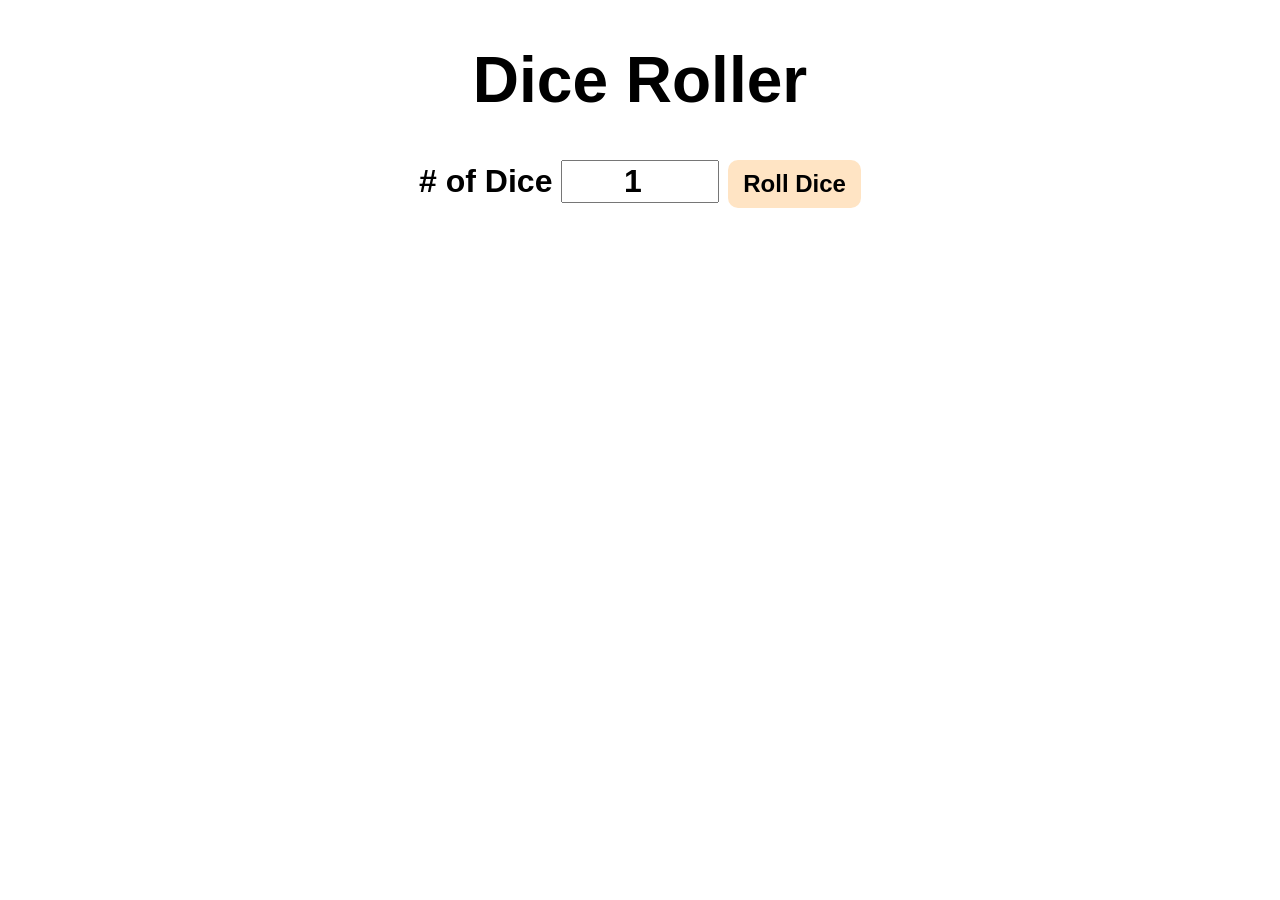
<file: diceRoller/index.html>
<!doctype html>
<html lang="en">
  <head>
    <meta charset="UTF-8" />
    <meta name="viewport" content="width=device-width, initial-scale=1.0" />
    <title>Dice Roller</title>
    <link rel="stylesheet" href="styles.css" />
  </head>
  <body>
    <div id="container">
      <h1>Dice Roller</h1>
      <label for="textBox"># of Dice</label>
      <input type="number" id="numOfDice" value="1" min="1" max="6" />
      <button onclick="rollDice()">Roll Dice</button>
      <div id="diceResult"></div>
      <div id="diceImages"></div>
    </div>
    <script src="index.js"></script>
  </body>
</html>
</file>
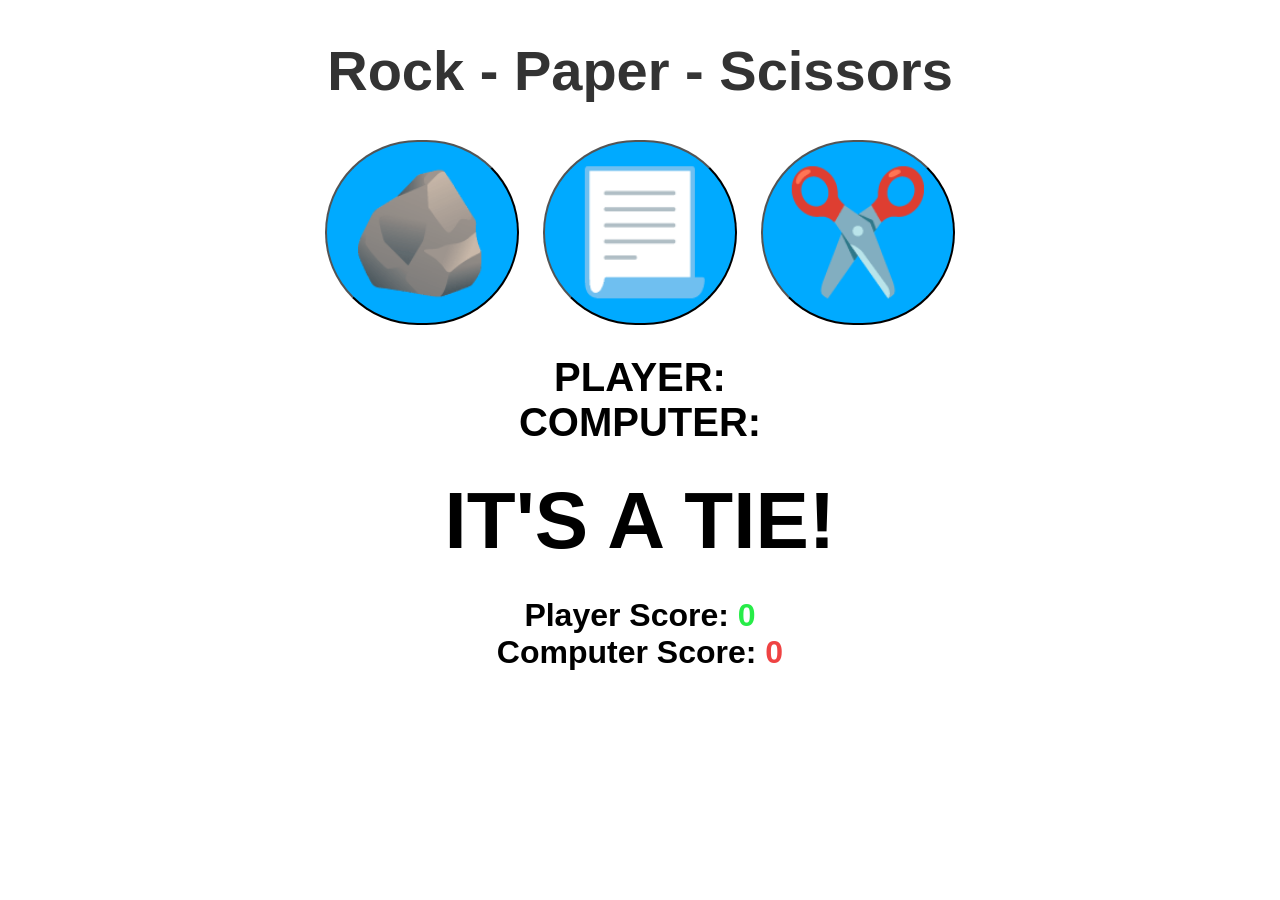
<file: jangkenGame/index.html>
<!doctype html>
<html lang="en">
  <head>
    <meta charset="UTF-8" />
    <meta name="viewport" content="width=device-width, initial-scale=1.0" />
    <title>Document</title>
    <link rel="stylesheet" href="styles.css" />
  </head>
  <body>
    <h1>Rock - Paper - Scissors</h1>

    <div class="choices">
      <button onclick="playGame('rock')">🪨</button>
      <button onclick="playGame('paper')">📃</button>
      <button onclick="playGame('scissors')">✂️</button>
    </div>

    <div id="playerDisplay">PLAYER:</div>
    <div id="computerDisplay">COMPUTER:</div>
    <div id="resultDisplay">IT'S A TIE!</div>

    <div class="scoreDisplay">
      Player Score:
      <span id="playerScoreDisplay">0</span>
    </div>

    <div class="scoreDisplay">
      Computer Score:
      <span id="computerScoreDisplay">0</span>
    </div>
    <script src="index.js"></script>
  </body>
</html>
</file>
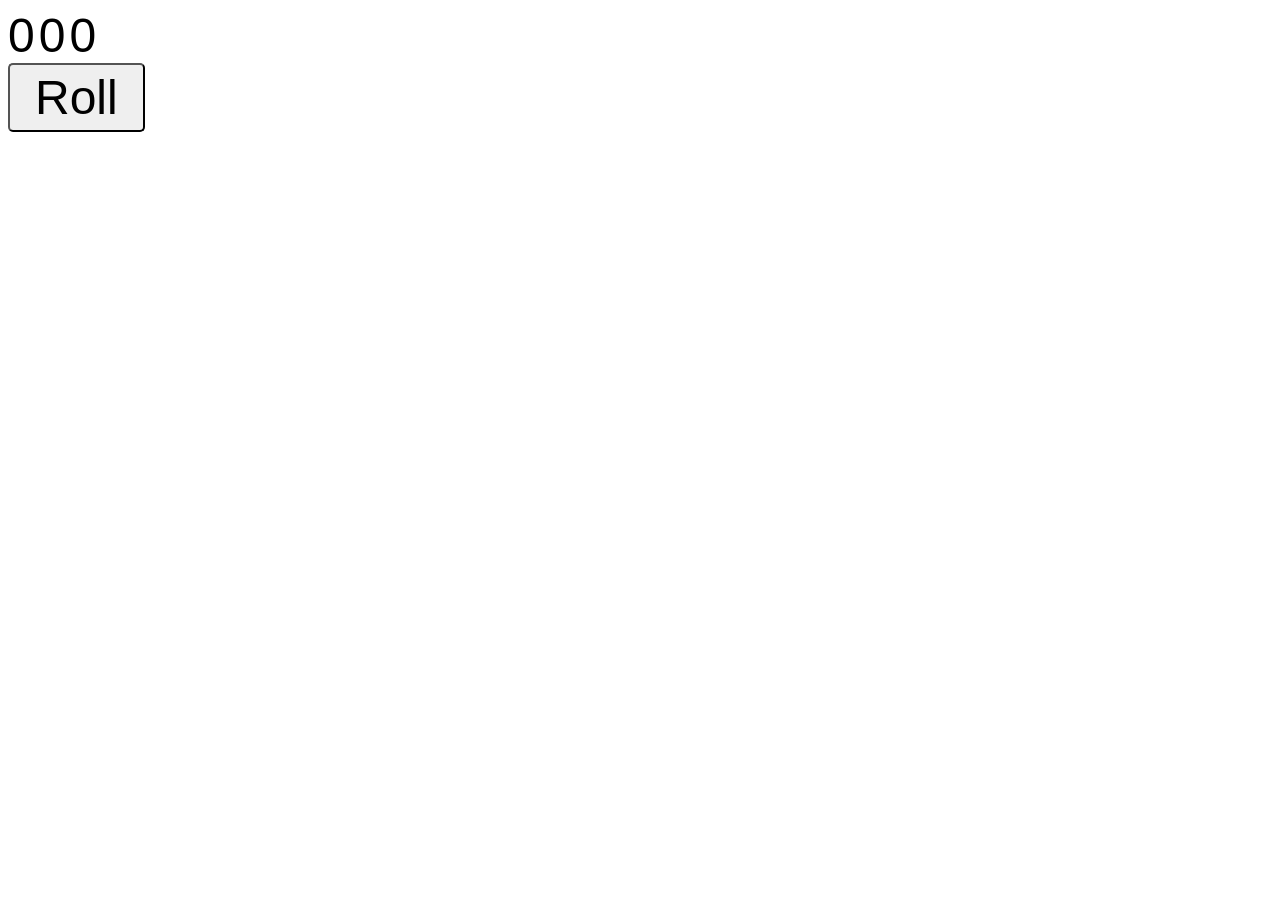
<file: randomNumGenerator/index.html>
<!doctype html>
<html lang="en">
  <head>
    <meta charset="UTF-8" />
    <meta name="viewport" content="width=device-width, initial-scale=1.0" />
    <title>Simple Number Generator</title>
    <link rel="stylesheet" href="styles.css" />
  </head>
  <body>
    <label id="label1" class="myLabels">0</label>
    <label id="label2" class="myLabels">0</label>
    <label id="label3" class="myLabels">0</label>
    <br />
    <button id="myButton">Roll</button>
    <script src="index.js"></script>
  </body>
</html>
</file>
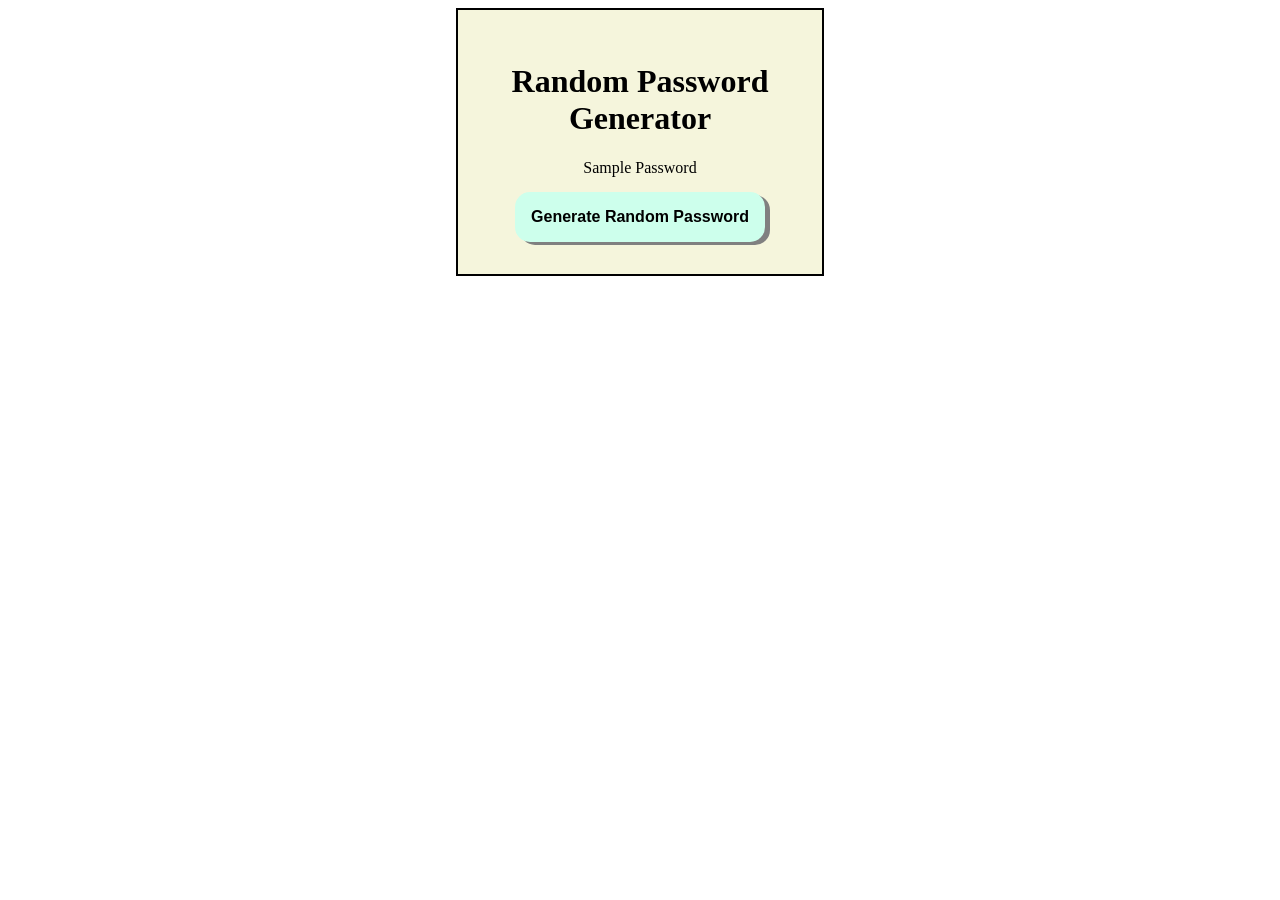
<file: randomPasswordGenerator/index.html>
<!doctype html>
<html lang="en">
  <head>
    <meta charset="UTF-8" />
    <meta name="viewport" content="width=device-width, initial-scale=1.0" />
    <title>Password Generator</title>
    <link rel="stylesheet" href="styles.css" />
  </head>
  <body>
    <div id="container">
      <h1>Random Password Generator</h1>
      <label id="passwordHolder">Sample Password</label>
      <!-- <input type="text" name="generatePassword" id="inputPassword" /> -->
      <br />
      <button id="randomBtn">Generate Random Password</button>
    </div>
    <script src="index.js"></script>
  </body>
</html>
</file>
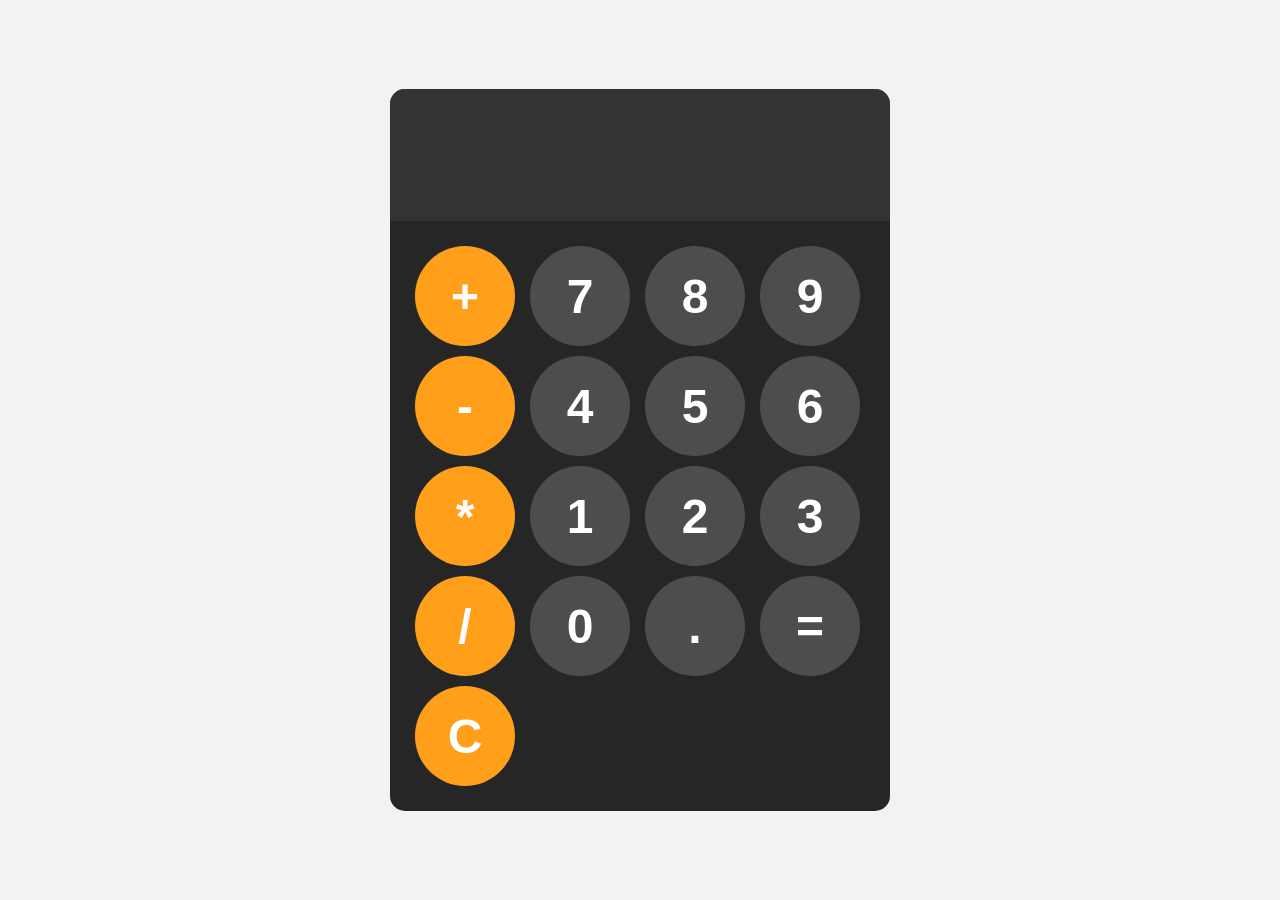
<file: simpleCalculator/index.html>
<!doctype html>
<html lang="en">
  <head>
    <meta charset="UTF-8" />
    <meta name="viewport" content="width=device-width, initial-scale=1.0" />
    <title>Simple Calculator</title>
    <link rel="stylesheet" href="styles.css" />
  </head>
  <body>
    <div id="calculator">
      <input id="display" readonly />
      <div id="keys">
        <button onclick="appendToDisplay('+')" class="operator-btn">+</button>
        <button onclick="appendToDisplay('7')">7</button>
        <button onclick="appendToDisplay('8')">8</button>
        <button onclick="appendToDisplay('9')">9</button>
        <button onclick="appendToDisplay('-')" class="operator-btn">-</button>
        <button onclick="appendToDisplay('4')">4</button>
        <button onclick="appendToDisplay('5')">5</button>
        <button onclick="appendToDisplay('6')">6</button>
        <button onclick="appendToDisplay('*')" class="operator-btn">*</button>
        <button onclick="appendToDisplay('1')">1</button>
        <button onclick="appendToDisplay('2')">2</button>
        <button onclick="appendToDisplay('3')">3</button>
        <button onclick="appendToDisplay('/')" class="operator-btn">/</button>
        <button onclick="appendToDisplay('0')">0</button>
        <button onclick="appendToDisplay('.')">.</button>
        <button onclick="calculate()">=</button>
        <button onclick="clearDisplay()" class="operator-btn">C</button>
      </div>
    </div>
    <script src="index.js"></script>
  </body>
</html>
</file>
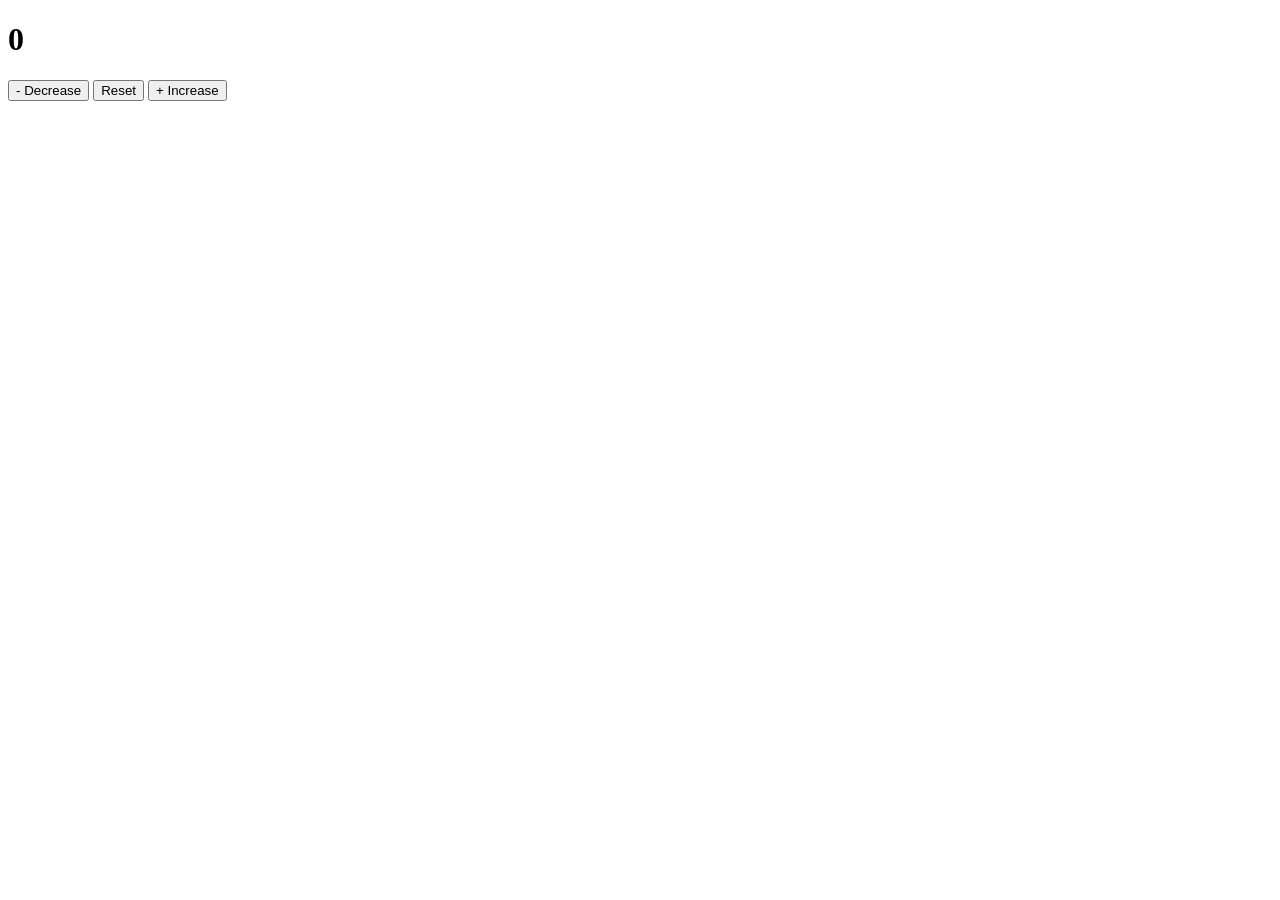
<file: simpleCounter/index.html>
<!doctype html>
<html lang="en">
  <head>
    <meta charset="UTF-8" />
    <meta name="viewport" content="width=device-width, initial-scale=1.0" />
    <title>Document</title>
  </head>
  <body>
    <!-- COUNTER PROGRAM PRACTICE -->
    <h1 id="countLabel">0</h1>
    <div id="btnContainer">
      <button id="decreaseBtn" class="buttons">- Decrease</button>
      <button id="resetBtn" class="buttons">Reset</button>
      <button id="increaseBtn" class="buttons">+ Increase</button>
    </div>

    <script src="index.js"></script>
  </body>
</html>
</file>
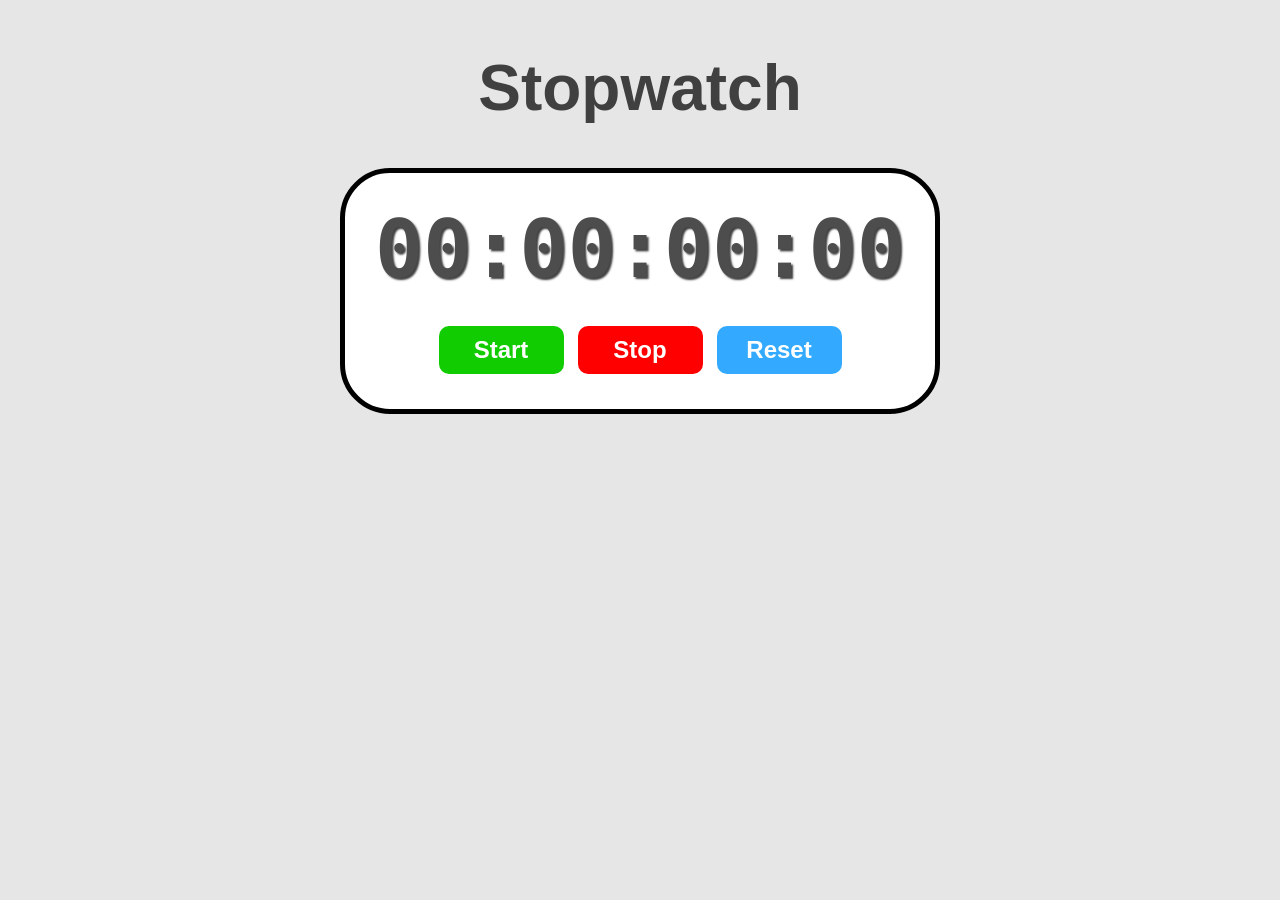
<file: stopwatch/index.html>
<!doctype html>
<html lang="en">
  <head>
    <meta charset="UTF-8" />
    <meta name="viewport" content="width=device-width, initial-scale=1.0" />
    <title>Simple Stopwatch Application</title>
    <link rel="stylesheet" href="styles.css" />
  </head>
  <body>
    <h1 id="myH1">Stopwatch</h1>

    <div id="stopwatch-container">
      <div id="stopwatch">00:00:00:00</div>
      <div id="controls">
        <button id="startBtn" onclick="start()">Start</button>
        <button id="stopBtn" onclick="stop()">Stop</button>
        <button id="resetBtn" onclick="reset()">Reset</button>
      </div>
    </div>

    <script src="index.js"></script>
  </body>
</html>
</file>
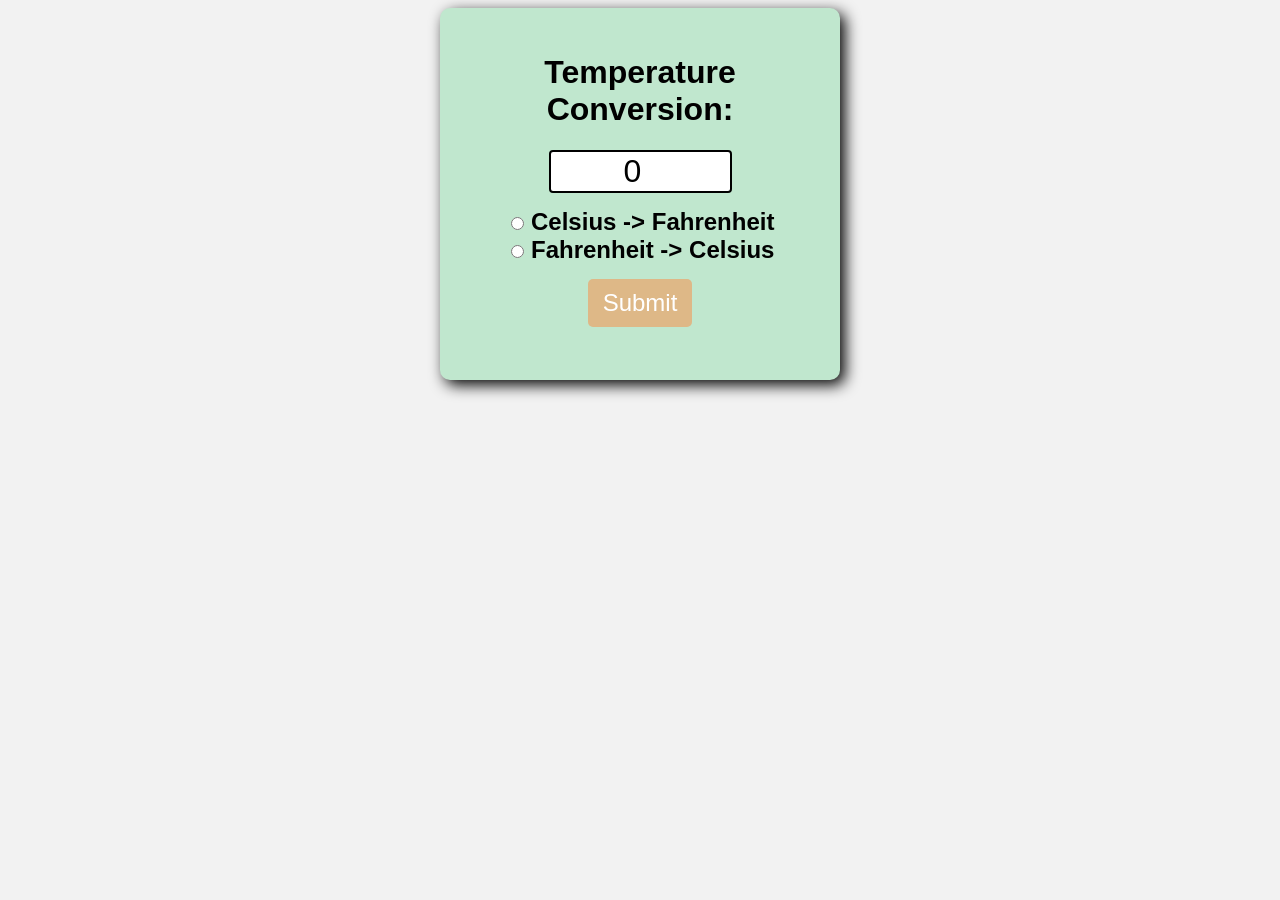
<file: temperatureConvertion/index.html>
<!doctype html>
<html lang="en">
  <head>
    <meta charset="UTF-8" />
    <meta name="viewport" content="width=device-width, initial-scale=1.0" />
    <title>Temperature Conversion</title>
    <link rel="stylesheet" href="styles.css" />
  </head>
  <body>
    <form>
      <h1>Temperature Conversion:</h1>
      <input type="number" id="textBox" value="0" />
      <br />

      <input type="radio" name="unit" id="toFahrenheit" />
      <label for="toFahrenheit">Celsius -> Fahrenheit</label>
      <br />
      <input type="radio" name="unit" id="toCelsius" />
      <label for="toCelsius">Fahrenheit -> Celsius</label>
      <br />
      <button type="button" onclick="convert()">Submit</button>
      <p id="result"></p>
    </form>

    <script src="index.js"></script>
  </body>
</html>
</file>
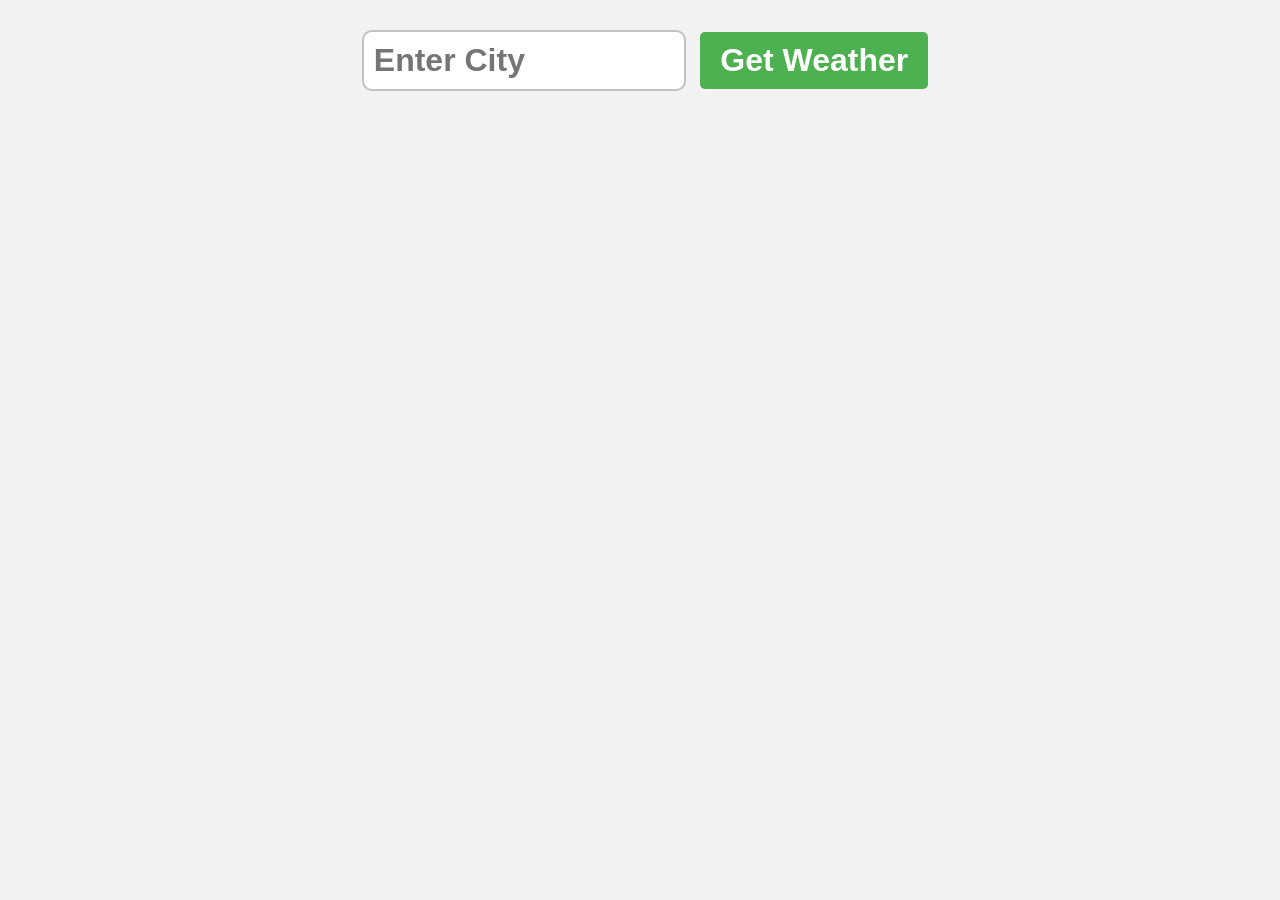
<file: weatherApp/index.html>
<!doctype html>
<html lang="en">
  <head>
    <meta charset="UTF-8" />
    <meta name="viewport" content="width=device-width, initial-scale=1.0" />
    <title>Weather App</title>
    <link rel="stylesheet" href="styles.css" />
  </head>
  <body>
    <form class="weatherForm">
      <input type="text" class="cityInput" placeholder="Enter City" />
      <button type="submit">Get Weather</button>
    </form>

    <div class="card" style="display: none"></div>
    <script src="index.js"></script>
  </body>
</html>
</file>
<file: diceRoller/styles.css>
#container {
  font-family: Arial, Helvetica, sans-serif;
  text-align: center;
  font-size: 2rem;
  font-weight: bold;
}

button {
  font-size: 1.5rem;
  padding: 10px 15px;
  border-radius: 10px;
  border: none;
  background-color: bisque;
  font-weight: bold;
  cursor: pointer;
}

button:hover {
  background-color: hsl(33, 100%, 60%);
}
button:active {
  background-color: hsl(33, 100%, 70%);
}

input {
  font-size: 2rem;
  width: 150px;
  text-align: center;
  font-weight: bold;
}

#diceResult {
  margin: 25px;
}

#diceImages img {
  width: 150px;
  margin: 5px;
}
</file>
<file: jangkenGame/styles.css>
body {
  font-family: Arial, Helvetica, sans-serif;
  font-weight: bold;
  margin: 0;
  display: flex;
  flex-direction: column;
  align-items: center;
}

h1 {
  font-size: 3.5rem;
  color: hsl(0, 0%, 20%);
}

.choices {
  margin-bottom: 30px;
}

.choices button {
  font-size: 7.5rem;
  min-width: 160px;
  margin: 0 10px;
  border-radius: 250px;
  padding: 20px;
  background-color: hsl(200, 100%, 50%);
  cursor: pointer;
  transition: background-color 0.5s ease;
}

.choices button:hover {
  background-color: hsl(200, 100%, 70%);
}

#playerDisplay,
#computerDisplay {
  font-size: 2.5rem;
}

#resultDisplay {
  font-size: 5rem;
  margin: 30px 0;
}

.scoreDisplay {
  font-size: 2rem;
}

.greenText,
#playerScoreDisplay {
  color: hsl(130, 84%, 54%);
}

.redText,
#computerScoreDisplay {
  color: hsl(0, 84%, 60%);
}
</file>
<file: randomNumGenerator/styles.css>
.myLabels {
  font-size: 3em;
  font-family: "Franklin Gothic Medium", "Arial Narrow", Arial, sans-serif;
}

#myButton {
  font-size: 3em;
  border-radius: 5px;
  padding: 5px 25px;
}
</file>
<file: randomPasswordGenerator/styles.css>
#container {
  border: 2px solid black;
  width: 300px;
  text-align: center;
  padding: 2rem;
  margin: auto;
  background-color: beige;
}

#randomBtn {
  margin-top: 15px;
  font-size: 1rem;
  font-weight: bold;
  background-color: rgb(205, 255, 236);
  border: none;
  border-radius: 15px;
  padding: 1rem;
  box-shadow: 5px 3px hsl(0, 0%, 50%);
}
</file>
<file: simpleCalculator/styles.css>
body {
  margin: 0;
  display: flex;
  justify-content: center;
  align-items: center;
  height: 100vh;
  background-color: hsl(0, 0%, 95%);
}

#calculator {
  font-family: Arial, Helvetica, sans-serif;
  background-color: hsl(0, 0%, 15%);
  border-radius: 15px;
  max-width: 500px;
  overflow: hidden;
}

#display {
  width: 100%;
  padding: 20px;
  font-size: 5rem;
  text-align: left;
  border: none;
  background-color: hsl(0, 0%, 20%);
  color: white;
}

#keys {
  display: grid;
  grid-template-columns: repeat(4, 1fr);
  gap: 10px;
  padding: 25px;
}

button {
  width: 100px;
  height: 100px;
  border-radius: 50px;
  border: none;
  background-color: hsl(0, 0%, 30%);
  color: white;
  font-size: 3rem;
  font-weight: bold;
  cursor: pointer;
}

button:hover {
  background-color: hsl(0, 0%, 40%);
}

button:active {
  background-color: hsl(0, 0%, 50%);
}

.operator-btn {
  background-color: hsl(35, 100%, 55%);
}

.operator-btn:hover {
  background-color: hsl(35, 100%, 65%);
}

.operator-btn:active {
  background-color: hsl(35, 100%, 75%);
}
</file>
<file: stopwatch/styles.css>
body {
  display: flex;
  flex-direction: column;
  align-items: center;
  background-color: hsla(0, 0%, 90%);
}

#myH1 {
  font-size: 4rem;
  font-family: Arial, Helvetica, sans-serif;
  color: hsl(0, 0%, 25%);
}

#stopwatch-container {
  display: flex;
  flex-direction: column;
  align-items: center;
  padding: 30px;
  border: 5px solid;
  border-radius: 50px;
  background-color: white;
}

#stopwatch {
  font-size: 5rem;
  font-family: monospace;
  font-weight: bold;
  color: hsl(0, 0%, 30%);
  text-shadow: 2px 2px 2px hsla(0, 0%, 0%, 0.75);
  margin-bottom: 25px;
}

#controls button {
  font-size: 1.5rem;
  font-weight: bold;
  padding: 10px 20px;
  margin: 5px;
  min-width: 125px;
  border: none;
  border-radius: 10px;
  cursor: pointer;
  color: white;
  transition: background-color 0.5s ease;
}

#startBtn {
  background-color: hsl(115, 100%, 40%);
}

#startBtn:hover {
  background-color: hsl(115, 100%, 30%);
}

#stopBtn {
  background-color: hsl(0, 100%, 50%);
}
#stopBtn:hover {
  background-color: hsl(0, 100%, 40%);
}

#resetBtn {
  background-color: hsl(205, 100%, 60%);
}
#resetBtn:hover {
  background-color: hsl(205, 100%, 50%);
}
</file>
<file: temperatureConvertion/styles.css>
body {
  font-family: Arial, Helvetica, sans-serif;
  background-color: hsl(0, 0%, 95%);
}

h1 {
  color: rgb(0, 0, 0);
}

form {
  background-color: rgb(192, 231, 206);
  text-align: center;
  max-width: 350px;
  margin: auto;
  padding: 25px;
  border-radius: 10px;
  box-shadow: 5px 5px 15px;
}

#textBox {
  width: 50%;
  text-align: center;
  font-size: 2em;
  border: 2px solid black;
  border-radius: 4px;
  margin-bottom: 15px;
}

label {
  font-size: 1.5em;
  font-weight: bold;
}

button {
  margin-top: 15px;
  background-color: burlywood;
  font-size: 1.5em;
  border: none;
  padding: 10px 15px;
  border-radius: 5px;
  color: white;
  cursor: pointer;
}

button:hover {
  background-color: hsl(34, 57%, 40%);
}

#result {
  font-size: 1.75em;
  font-weight: bold;
}
</file>
<file: weatherApp/styles.css>
body {
  font-family: Arial, Helvetica, sans-serif;
  background-color: hsl(0, 0%, 95%);
  margin: 0;
  display: flex;
  flex-direction: column;
  align-items: center;
}

.weatherForm {
  margin: 20px;
}

.cityInput {
  padding: 10px;
  font-size: 2rem;
  font-weight: bold;
  border: 2px solid hsla(0, 0%, 20%, 0.3);
  border-radius: 10px;
  margin: 10px;
  width: 300px;
}

button[type="submit"] {
  padding: 10px 20px;
  font-weight: bold;
  font-size: 2rem;
  background-color: hsl(122, 39%, 50%);
  color: white;
  border: none;
  border-radius: 5px;
  cursor: pointer;
}

button[type="submit"]:hover {
  background-color: hsl(122, 39%, 40%);
}

.card {
  background: linear-gradient(180deg, hsl(210, 100%, 75%), hsl(40, 100%, 75%));
  padding: 50px;
  box-shadow: 2px 2px 5px hsla(0, 0%, 0%, 0.5);
  min-width: 300px;
  display: flex;
  flex-direction: column;
  align-items: center;
  border-radius: 10px;
}

h1 {
  margin-top: 0;
  margin-bottom: 25px;
}

p {
  font-size: 1.5rem;
  margin: 5px 0;
}

.cityDisplay,
.tempDisplay {
  font-size: 3.5rem;
  font-weight: bold;
  color: rgba(0, 0, 0, 0.75);
  margin-bottom: 25px;
}
.humidityDisplay {
  font-weight: bold;
  margin-bottom: 25px;
}

.descDisplay {
  font-style: italic;
  font-weight: bold;
  font-size: 2rem;
}

.weatherEmoji {
  margin: 0;
  font-size: 7.5rem;
}

.errorDisplay {
  font-size: 2.5rem;
  font-weight: bold;
  color: hsla(0, 0%, 0%, 0.75);
}
</file>
